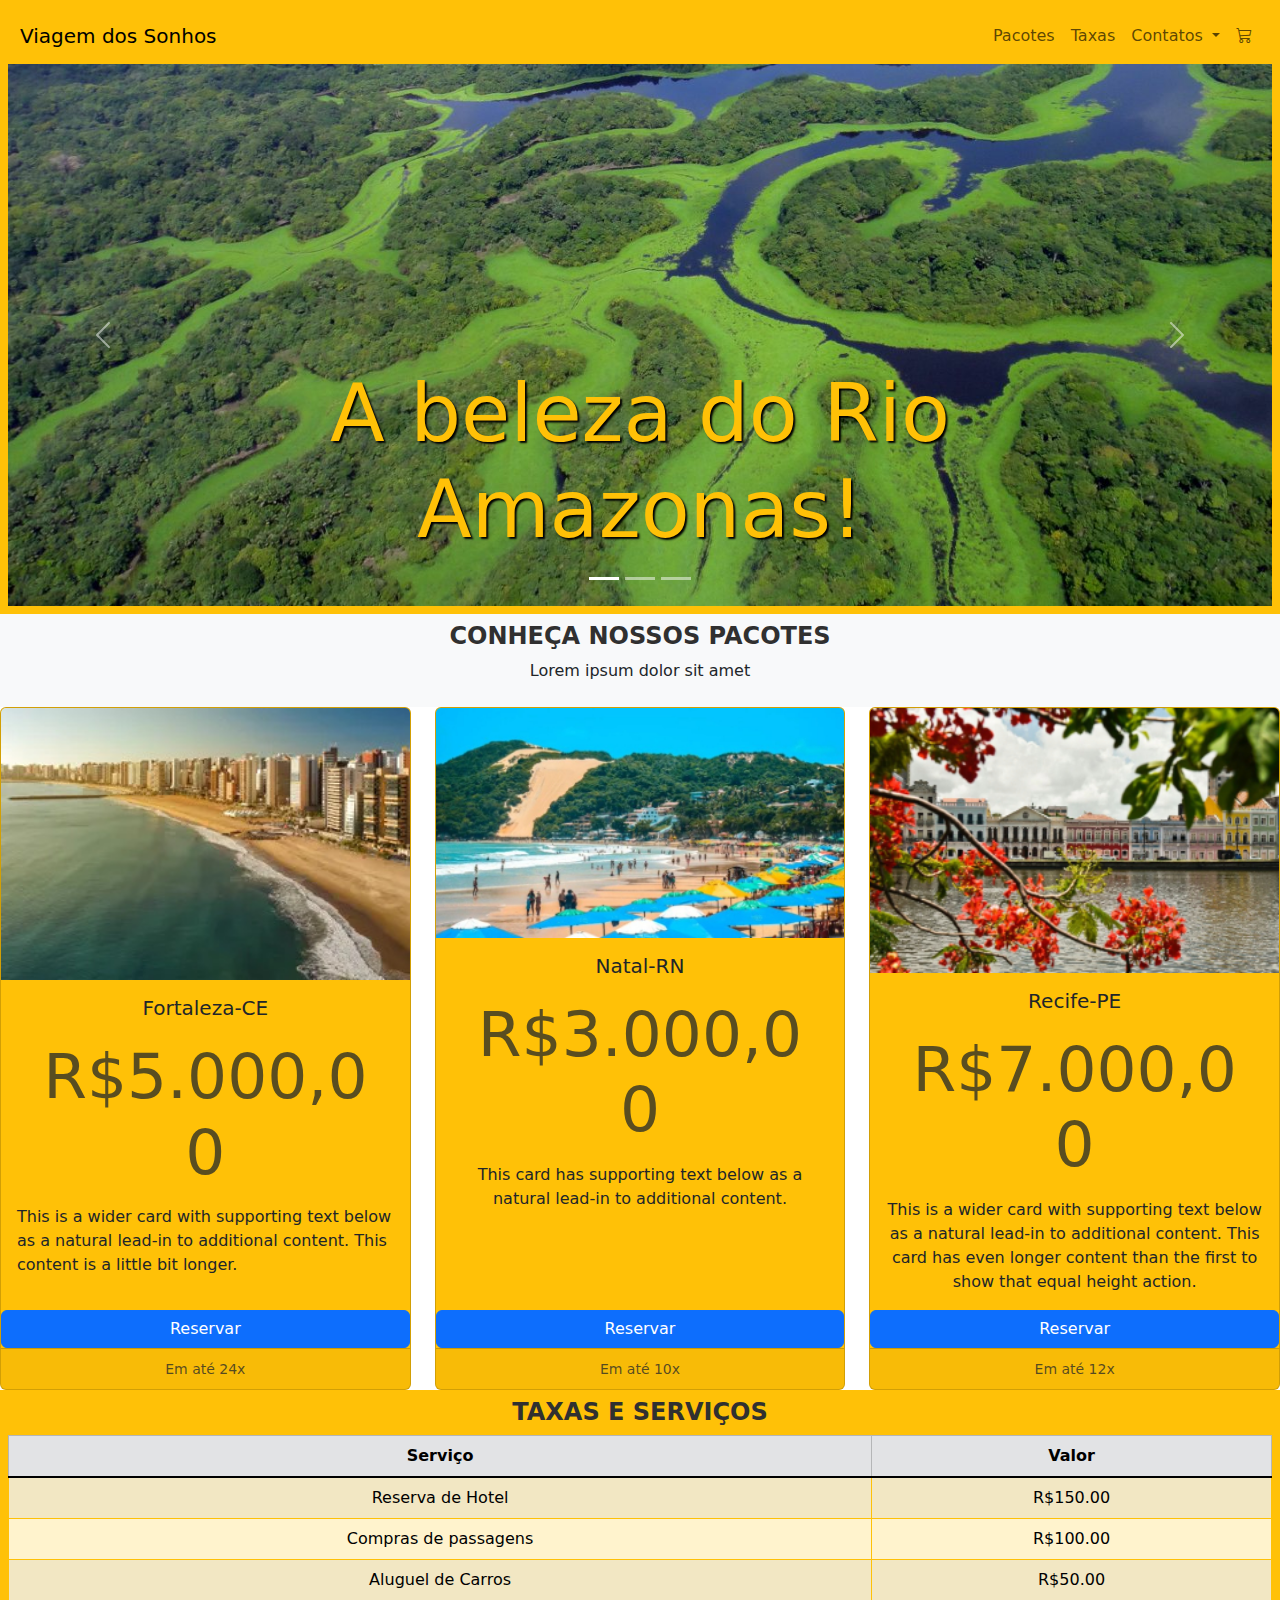
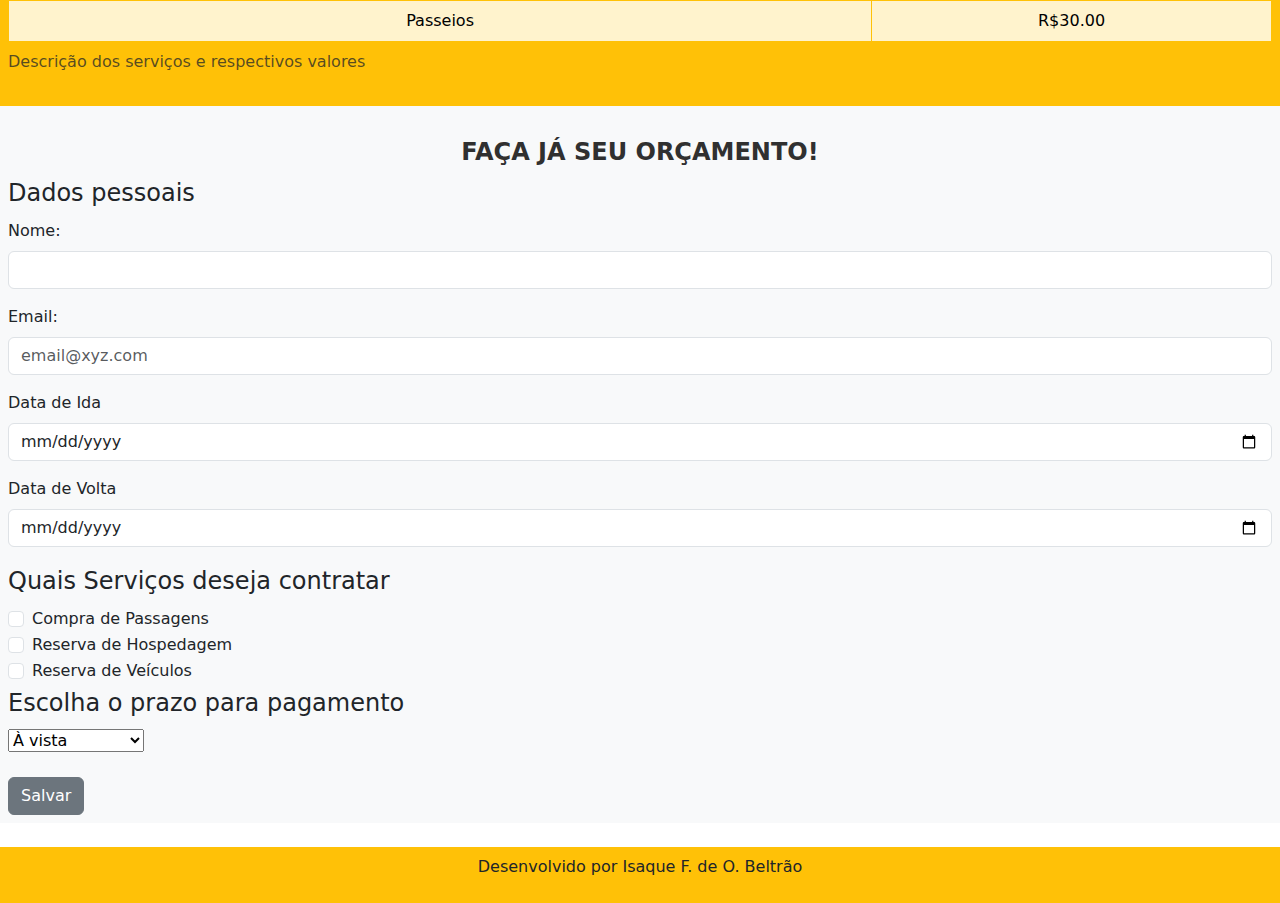
<file: index.html>
<!DOCTYPE html>
<html lang="pt-BR">

<head>
    <meta charset="UTF-8">
    <meta http-equiv="X-UA-Compatible" content="IE=edge">
    <meta name="viewport" content="width=device-width, initial-scale=1.0">
    <link href="https://cdn.jsdelivr.net/npm/bootstrap@5.3.3/dist/css/bootstrap.min.css" rel="stylesheet"
        integrity="sha384-QWTKZyjpPEjISv5WaRU9OFeRpok6YctnYmDr5pNlyT2bRjXh0JMhjY6hW+ALEwIH"
        crossorigin="anonymous">
    <link rel="stylesheet" href="https://cdn.jsdelivr.net/npm/bootstrap-icons@1.11.3/font/bootstrap-icons.min.css">
    <link rel="stylesheet" href="style.css">
    <title>A viagem dos Sonhos</title>
</head>

<body>
    <header class="container-fluid p-2 bg-warning text-center">
        <nav class="navbar navbar-expand-lg bg-warning">
            <div class="container-fluid">
                <a class="navbar-brand" href="#">Viagem dos Sonhos</a>
                <button class="navbar-toggler" type="button" data-bs-toggle="collapse"
                    data-bs-target="#navbarSupportedContent" aria-controls="navbarSupportedContent" aria-expanded="false"
                    aria-label="Toggle navigation">
                    <span class="navbar-toggler-icon"></span>
                </button>
                <div class="collapse navbar-collapse justify-content-end bg-warning" id="navbarSupportedContent">
                    <ul class="navbar-nav">
                        <li class="nav-item">
                            <a class="nav-link" aria-current="page" href="#">Pacotes</a>
                        </li>
                        <li class="nav-item">
                            <a class="nav-link" href="#">Taxas</a>
                        </li>
                        <li class="nav-item dropdown">
                            <a class="nav-link dropdown-toggle" href="#" role="button" data-bs-toggle="dropdown"
                                aria-expanded="false">
                                Contatos
                            </a>
                            <ul class="dropdown-menu">
                                <li><a class="dropdown-item" href="#">Action</a></li>
                                <li><a class="dropdown-item" href="#">Another action</a></li>
                                <li>
                                    <hr class="dropdown-divider">
                                </li>
                                <li><a class="dropdown-item" href="#">Something else here</a></li>
                            </ul>
                        </li>
                        <li class="nav-item">
                            <a class="nav-link" href="#"><i class="bi bi-cart3"></i></a>
                        </li>
                    </ul>
                </div>
            </div>
        </nav>

        <div id="carouselExampleCaptions" class="carousel slide">
            <div class="carousel-indicators">
                <button type="button" data-bs-target="#carouselExampleCaptions" data-bs-slide-to="0" class="active"
                    aria-current="true" aria-label="Slide 1"></button>
                <button type="button" data-bs-target="#carouselExampleCaptions" data-bs-slide-to="1"
                    aria-label="Slide 2"></button>
                <button type="button" data-bs-target="#carouselExampleCaptions" data-bs-slide-to="2"
                    aria-label="Slide 3"></button>
            </div>
            <div class="carousel-inner">
                <div class="carousel-item active">
                    <img src="img/carousel/amazonas-1400x600.jpg" class="d-block w-100" alt="...">
                    <div class="carousel-caption d-none d-md-block">
                        <h5>A beleza do Rio Amazonas!</h5>
                    </div>
                </div>
                <div class="carousel-item">
                    <img src="img/carousel/chapada-veadeiros.jpeg" class="d-block w-100" alt="...">
                    <div class="carousel-caption d-none d-md-block">
                        <h5>Esse é o seu lugar!</h5>
                    </div>
                </div>
                <div class="carousel-item">
                    <img src="img/carousel/maceio.jpg" class="d-block w-100" alt="...">
                    <div class="carousel-caption d-none d-md-block">
                        <h5>Entre mares e montanhas!</h5>
                    </div>
                </div>
            </div>
            <button class="carousel-control-prev" type="button" data-bs-target="#carouselExampleCaptions"
                data-bs-slide="prev">
                <span class="carousel-control-prev-icon" aria-hidden="true"></span>
                <span class="visually-hidden">Previous</span>
            </button>
            <button class="carousel-control-next" type="button" data-bs-target="#carouselExampleCaptions"
                data-bs-slide="next">
                <span class="carousel-control-next-icon" aria-hidden="true"></span>
                <span class="visually-hidden">Next</span>
            </button>
        </div>
    </header>

    <section class="container-fluid bg-light text-center p-2">
        <h2>Conheça nossos pacotes</h2>
        <p> Lorem ipsum dolor sit amet </p>
    </section>
       <footer>
        <div class="row row-cols-1 row-cols-md-3 g-4">
            <div class="col">
                <div class="card h-100 bg-warning">
                    <img src="/img/fortaleza.jpg" class="card-img-top" alt="fortaleza">
                    <div class="card-body">
                        <h5 class="card-title text-center">Fortaleza-CE</h5>
                        <h1 class="card-subtitle text-muted">R$5.000,00</h1>
                        <p class="card-text">This is a wider card with supporting text below as a natural lead-in to
                            additional content. This content is a little bit longer.</p>
                    </div>
                    <a href="#" class="btn btn-primary" data-bs-toggle="modal"
                        data-bs-target="#exampleModal">Reservar</a>
                    <div class="card-footer text-center">
                        <small class="text-muted">Em até 24x</small>
                    </div>


                </div>
            </div>
            <div class="col">
                <div class="card h-100 bg-warning">
                    <img src="/img/Natal.jpg" class="card-img-top" alt="Natal">
                    <div class="card-body text-center">
                        <h5 class="card-title">Natal-RN</h5>
                        <h1 class="card-subtitle text-muted">R$3.000,00</h1>
                        <p class="card-text" class="mb-0">This card has supporting text below as a natural lead-in to additional
                            content.</p>
                    </div>
                    <a href="#" class="btn btn-primary" data-bs-toggle="modal"
                        data-bs-target="#exampleModal">Reservar</a>
                    <div class="card-footer text-center">
                        <small class="text-muted"> Em até 10x</small>
                    </div>
                </div>
            </div>
            <div class="col">
                <div class="card h-100 bg-warning">
                    <img src="/img/recife-2.jpg" class="card-img-top" alt="recife">
                    <div class="card-body">
                        <h5 class="card-title text-center">Recife-PE</h5>
                        <h1 class="card-subtitle text-muted">R$7.000,00</h1>
                        <p class="card-text text-center">This is a wider card with supporting text below as a natural
                            lead-in to
                            additional content. This card has even longer content than the first to show that equal
                            height action.</p>
                    </div>
                    <a href="#" class="btn btn-primary" data-bs-toggle="modal"
                        data-bs-target="#exampleModal">Reservar</a>
                    <div class="card-footer text-center">
                        <small class="text-muted"> Em até 12x</small>
                    </div>
                </div>
            </div>
        </div>



        <section class="container-fluid  bg-warning text-center p-2">
            <h3>Taxas e serviços</h3>
            <table class="table table-warning table-striped table-hover table-bordered border-warning">

                <caption>Descrição dos serviços e respectivos valores</caption>
                <thead class="table-secondary">
                    <tr>
                        <th>Serviço</th>
                        <th>Valor</th>
                    </tr>
                </thead>
                <tbody class="table-group-divider">
                    <tr>
                        <td>Reserva de Hotel</td>
                        <td>R$150.00</td>
                    </tr>
                    <tr>
                        <td>Compras de passagens</td>
                        <td>R$100.00</td>
                    </tr>
                    <tr>
                        <td>Aluguel de Carros</td>
                        <td>R$50.00</td>
                    </tr>
                    <tr>
                        <td>Passeios</td>
                        <td>R$30.00</td>
                    </tr>
                </tbody>
            </table>
        </section>
    </footer>
    <section class="container-fluid bg-light p-2">
        <br>
        <h2 class="text-center">Faça já seu orçamento!</h2>
        <form method="get" action="">
            <fieldset>
                <legend>Dados pessoais</legend>
                <div class="mb-3">
                    <label class="form-label" for="Nome">
                        Nome:
                    </label>
                    <input type="text" class="form-control" name="Nome" id="Nome">
                </div>

                <div class="mb-3">
                    <label class="form-label" for="email">
                        Email:
                    </label>
                    <input type="email" name="email" placeholder="email@xyz.com" class="form-control" required
                        id="email">
                </div>

                <div class="mb-3">
                    <label class="form-label" for="dataIda">
                        Data de Ida
                    </label>
                    <input type="date" class="form-control" name="dataIda" id="dataIda">
                </div>

                <div class="mb-3">
                    <label class="form-label" for="dataVolta">
                        Data de Volta
                    </label>
                    <input type="date" class="form-control" name="dataVolta" id="dataVolta">
                </div>


                <fieldset>
                    <legend>Quais Serviços deseja contratar</legend>

                    <div class="form-check">
                        <input type="checkbox" class="form-check-input" name="passagens" id="CompraPassagem"
                            value="passagens">

                        <label class="form-check-label" for="CompraPassagem">
                            Compra de Passagens
                        </label>

                    </div>

                    <div class="form-check">
                        <input type="checkbox" class="form-check-input" name="reserva" id="reservaHospedagem"
                            value="hospedagem">

                        <label class="form-check-label" for="reservaHospedagem">
                            Reserva de Hospedagem
                        </label>

                    </div>

                    <div class="form-check">
                        <input type="checkbox" class="form-check-input" name="reserva" id="reservaVeiculos"
                            value="veiculos">

                        <label class="form-check-label" for="reservaVeiculos">
                            Reserva de Veículos
                        </label>
                    </div>

                </fieldset>

                <fieldset>
                    <legend>Escolha o prazo para pagamento</legend>
                    <select name="prazoPagamento">
                        <option value="À vista">À vista</option>
                        <option value="5x s/juros">5x sem juros</option>
                        <option value="10x">10x com juros</option>

                    </select>
                </fieldset>
                <br>
                <button class="btn btn-secondary">Salvar</button>

        </form>
    </section>
    </section> <br>
    
    <footer class="container-fluid bg-warning text-center p-2">
        <p>Desenvolvido por Isaque F. de O. Beltrão</p>
    </footer>
    <script src="https://cdn.jsdelivr.net/npm/bootstrap@5.3.3/dist/js/bootstrap.bundle.min.js"
        integrity="sha384-YvpcrYf0tY3lHB60NNkmXc5s9fDVZLESaAA55NDzOxhy9GkcIdslK1eN7N6jIeHz"
        crossorigin="anonymous"></script>
</body>

<!-- Modal -->
<div class="modal fade" id="exampleModal" tabindex="-1" aria-labelledby="exampleModalLabel" aria-hidden="true">
    <div class="modal-dialog">
        <div class="modal-content">
            <div class="modal-header">
                <h5 class="modal-title" id="exampleModalLabel">Suas compras</h5>
                <button type="button" class="btn-close" data-bs-dismiss="modal" aria-label="Close"></button>
            </div>
            <div class="modal-body">
                Compras adicionadas ao carrinho!
            </div>
            <div class="modal-footer">
                <button type="button" class="btn btn-primary" data-bs-dismiss="modal">Continuar comprando</button>
                <a href="checkout.html" type="button" class="btn btn-success">Finalizar Compras</a>
            </div>
        </div>
    </div>
</div>

</html>
</file>
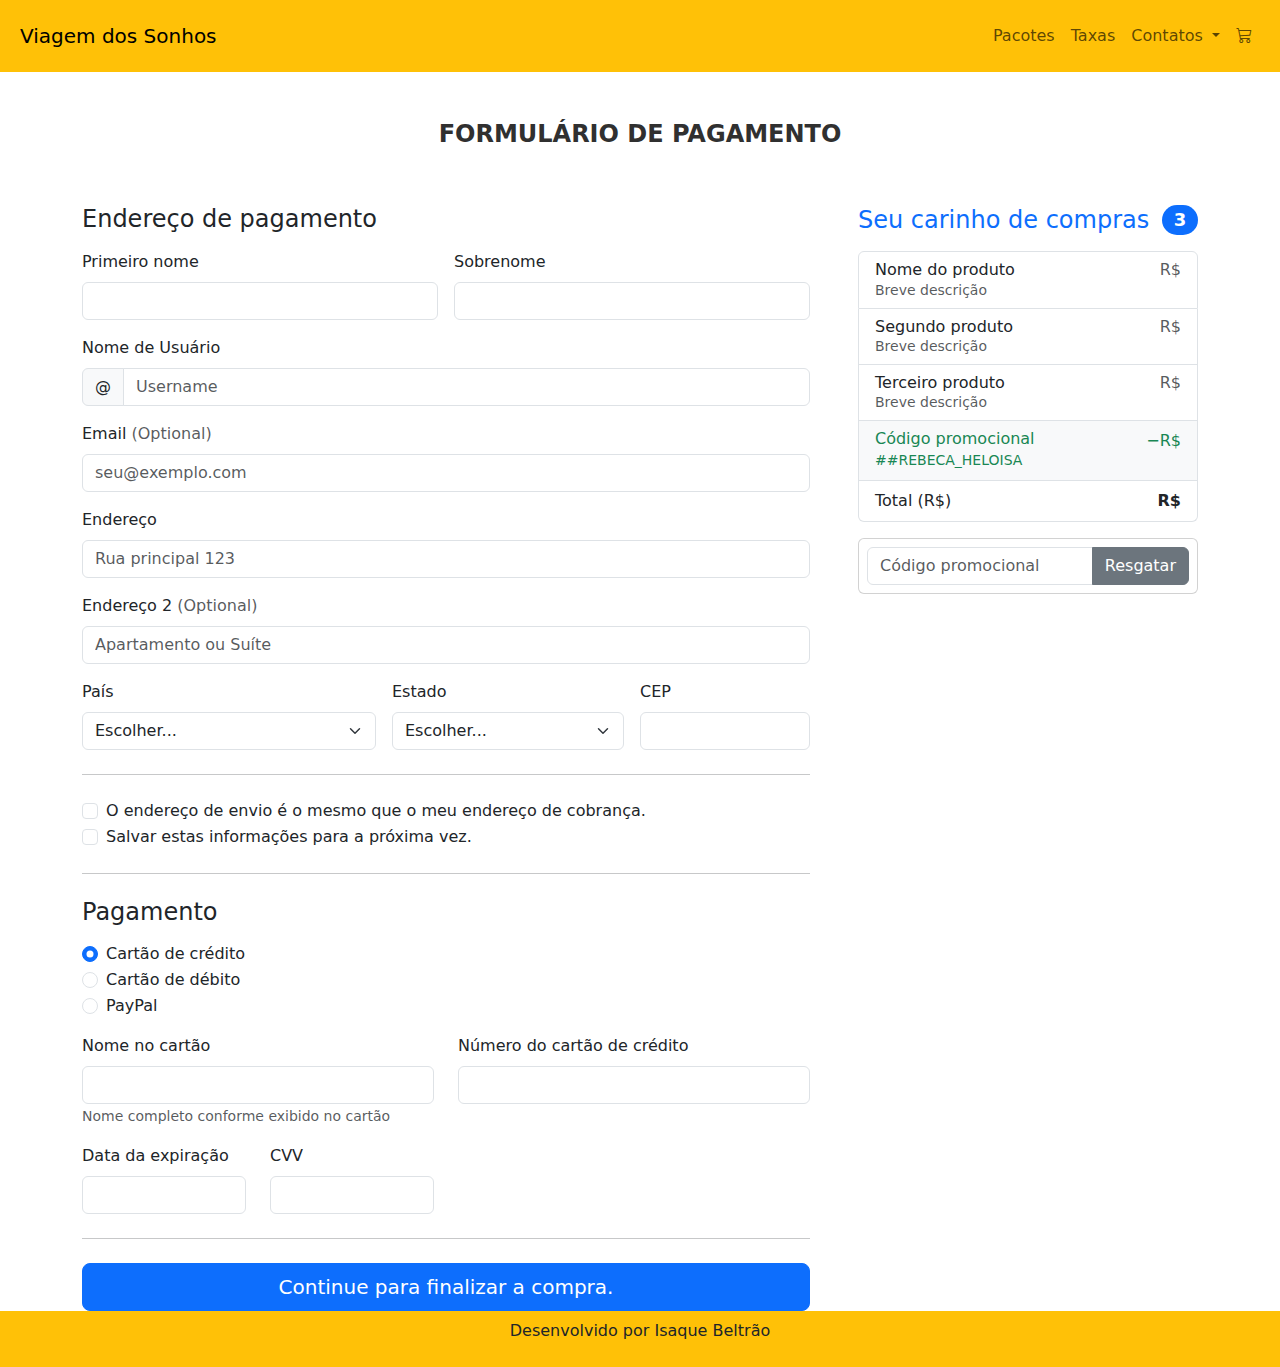
<file: checkout.html>
<!DOCTYPE html>
<html lang="pt-BR">

<head>
    <meta charset="UTF-8">
    <meta http-equiv="X-UA-Compatible" content="IE=edge">
    <meta name="viewport" content="width=device-width, initial-scale=1.0">
    <link href="https://cdn.jsdelivr.net/npm/bootstrap@5.3.3/dist/css/bootstrap.min.css" rel="stylesheet"integrity="sha384-QWTKZyjpPEjISv5WaRU9OFeRpok6YctnYmDr5pNlyT2bRjXh0JMhjY6hW+ALEwIH" crossorigin="anonymous">
    <link rel="stylesheet" href="https://cdn.jsdelivr.net/npm/bootstrap-icons@1.11.3/font/bootstrap-icons.min.css">
    <link rel="stylesheet" href="style.css">
    <title>A viagem dos Sonhos</title>

</head>

<body>
    <header class="container-fluid p-2 bg-warning text-center">

        <nav class="navbar navbar-expand-lg bg-warning">
            <div class="container-fluid">
                <a class="navbar-brand" href="#">Viagem dos Sonhos</a>
                <button class="navbar-toggler" type="button" data-bs-toggle="collapse"
                    data-bs-target="#navbarSupportedContent" aria-controls="navbarSupportedContent"
                    aria-expanded="false" aria-label="Toggle navigation">
                    <span class="navbar-toggler-icon"></span>
                </button>
                <div class="collapse navbar-collapse justify-content-end bg-warning" id="navbarSupportedContent">
                    <ul class="navbar-nav">
                        <li class="nav-item">
                            <a class="nav-link" aria-current="page" href="#">Pacotes</a>
                        </li>
                        <li class="nav-item">
                            <a class="nav-link" href="#">Taxas</a>
                        </li>
                        <li class="nav-item dropdown">
                            <a class="nav-link dropdown-toggle" href="#" role="button" data-bs-toggle="dropdown"
                                aria-expanded="false">
                                Contatos
                            </a>
                            <ul class="dropdown-menu">
                                <li><a class="dropdown-item" href="#">Ação</a></li>
                                <li><a class="dropdown-item" href="#">Outra ação</a></li>
                                <li>
                                    <hr class="dropdown-divider">
                                </li>
                                <li><a class="dropdown-item" href="#">Algo mais aqui</a></li>
                            </ul>
                        </li>
                        <li class="nav-item">
                            <a class="nav-link" href="#"><i class="bi bi-cart3"></i></a>
                            
                        </li>
                    </ul>

                </div>
            </div>
        </nav>
    </header>
        <main class="container">
            <div class="py-5 text-center">
                <h2>Formulário de pagamento</h2>
            </div>

            <div class="row g-5">
                <div class="col-md-5 col-lg-4 order-md-last">
                    <h4 class="d-flex justify-content-between align-items-center mb-3">
                        <span class="text-primary">Seu carinho de compras</span>
                        <span class="badge bg-primary rounded-pill">3</span>
                    </h4>
                    <ul class="list-group mb-3">
                        <li class="list-group-item d-flex justify-content-between lh-sm">
                            <div>
                                <h6 class="my-0">Nome do produto</h6>
                                <small class="text-body-secondary">Breve descrição</small>
                            </div>
                            <span class="text-body-secondary">R$</span>
                        </li>
                        <li class="list-group-item d-flex justify-content-between lh-sm">
                            <div>
                                <h6 class="my-0">Segundo produto</h6>
                                <small class="text-body-secondary">Breve descrição</small>
                            </div>
                            <span class="text-body-secondary">R$</span>
                        </li>
                        <li class="list-group-item d-flex justify-content-between lh-sm">
                            <div>
                                <h6 class="my-0">Terceiro produto</h6>
                                <small class="text-body-secondary">Breve descrição</small>
                            </div>
                            <span class="text-body-secondary">R$</span>
                        </li>
                        <li class="list-group-item d-flex justify-content-between bg-body-tertiary">
                            <div class="text-success">
                                <h6 class="my-0">Código promocional</h6>
                                <small>##REBECA_HELOISA</small>
                            </div>
                            <span class="text-success">−R$</span>
                        </li>
                        <li class="list-group-item d-flex justify-content-between">
                            <span>Total (R$)</span>
                            <strong>R$</strong>
                        </li>
                    </ul>

                    <form class="card p-2">
                        <div class="input-group">
                            <input type="text" class="form-control" placeholder="Código promocional">
                            <button type="submit" class="btn btn-secondary">Resgatar</button>
                        </div>
                    </form>
                </div>
                <div class="col-md-7 col-lg-8">
                    <h4 class="mb-3">Endereço de pagamento</h4>
                    <form class="needs-validation" novalidate>
                        <div class="row g-3">
                            <div class="col-sm-6">
                                <label for="firstName" class="form-label">Primeiro nome</label>
                                <input type="text" class="form-control" id="firstName" placeholder="" value="" required>
                                <div class="invalid-feedback">
                                    Nome válido é necessário..
                                </div>
                            </div>

                            <div class="col-sm-6">
                                <label for="lastName" class="form-label">Sobrenome</label>
                                <input type="text" class="form-control" id="lastName" placeholder="" value="" required>
                                <div class="invalid-feedback">
                                    "Sobrenome válido é obrigatório".
                                </div>
                            </div>

                            <div class="col-12">
                                <label for="username" class="form-label">Nome de Usuário</label>
                                <div class="input-group has-validation">
                                    <span class="input-group-text">@</span>
                                    <input type="text" class="form-control" id="username" placeholder="Username"
                                        required>
                                    <div class="invalid-feedback">
                                        Seu nome de Usuário é obrigatório.
                                    </div>
                                </div>
                            </div>

                            <div class="col-12">
                                <label for="email" class="form-label">Email <span
                                        class="text-body-secondary">(Optional)</span></label>
                                <input type="email" class="form-control" id="email" placeholder="seu@exemplo.com">
                                <div class="invalid-feedback">                                   
                                    Por favor, insira um endereço de e-mail válido para atualizações de envio.
                                </div>
                            </div>

                            <div class="col-12">
                                <label for="address" class="form-label">Endereço</label>
                                <input type="text" class="form-control" id="address" placeholder="Rua principal 123"
                                    required>
                                <div class="invalid-feedback">
                                    Por favor, insira seu endereço de entrega.
                                </div>
                            </div>

                            <div class="col-12">
                                <label for="address2" class="form-label">Endereço 2 <span
                                        class="text-body-secondary">(Optional)</span></label>
                                <input type="text" class="form-control" id="address2" placeholder="Apartamento ou Suíte">
                            </div>

                            <div class="col-md-5">
                                <label for="country" class="form-label">País</label>
                                <select class="form-select" id="country" required>
                                    <option value="">Escolher...</option>
                                    <option>Brasil</option>
                                </select>
                                <div class="invalid-feedback">
                                    Por favor, selecione um país válido.
                                </div>
                            </div>

                            <div class="col-md-4">
                                <label for="state" class="form-label">Estado</label>
                                <select class="form-select" id="state" required>
                                    <option value="">Escolher...</option>
                                    <option>California</option>
                                </select>
                                <div class="invalid-feedback">
                                    Por favor, selecione um estado válido..
                                </div>
                            </div>

                            <div class="col-md-3">
                                <label for="zip" class="form-label">CEP</label>
                                <input type="text" class="form-control" id="zip" placeholder="" required>
                                <div class="invalid-feedback">
                                    Código postal é obrigatório.
                                </div>
                            </div>
                        </div>

                        <hr class="my-4">

                        <div class="form-check">
                            <input type="checkbox" class="form-check-input" id="same-address">
                            <label class="form-check-label" for="same-address">O endereço de envio é o mesmo que o meu endereço de cobrança.</label>
                        </div>

                        <div class="form-check">
                            <input type="checkbox" class="form-check-input" id="save-info">
                            <label class="form-check-label" for="save-info">Salvar estas informações para a próxima vez.</label>
                        </div>

                        <hr class="my-4">

                        <h4 class="mb-3">Pagamento</h4>

                        <div class="my-3">
                            <div class="form-check">
                                <input id="credit" name="paymentMethod" type="radio" class="form-check-input" checked
                                    required>
                                <label class="form-check-label" for="credit">Cartão de crédito</label>
                            </div>
                            <div class="form-check">
                                <input id="debit" name="paymentMethod" type="radio" class="form-check-input" required>
                                <label class="form-check-label" for="debit">Cartão de débito</label>
                            </div>
                            <div class="form-check">
                                <input id="paypal" name="paymentMethod" type="radio" class="form-check-input" required>
                                <label class="form-check-label" for="paypal">PayPal</label>
                            </div>
                        </div>

                        <div class="row gy-3">
                            <div class="col-md-6">
                                <label for="cc-name" class="form-label">Nome no cartão</label>
                                <input type="text" class="form-control" id="cc-name" placeholder="" required>
                                <small class="text-body-secondary">Nome completo conforme exibido no cartão</small>
                                <div class="invalid-feedback">
                                    O nome no cartão é obrigatório.
                                </div>
                            </div>

                            <div class="col-md-6">
                                <label for="cc-number" class="form-label">Número do cartão de crédito</label>
                                <input type="text" class="form-control" id="cc-number" placeholder="" required>
                                <div class="invalid-feedback">
                                    O número do cartão de crédito é obrigatório.
                                </div>
                            </div>

                            <div class="col-md-3">
                                <label for="cc-expiration" class="form-label">Data da expiração</label>
                                <input type="text" class="form-control" id="cc-expiration" placeholder="" required>
                                <div class="invalid-feedback">
                                    Data da expiração é obrigatório
                                </div>
                            </div>

                            <div class="col-md-3">
                                <label for="cc-cvv" class="form-label">CVV</label>
                                <input type="text" class="form-control" id="cc-cvv" placeholder="" required>
                                <div class="invalid-feedback">
                                    Código de segurança obrigatório
                                </div>
                            </div>
                        </div>

                        <hr class="my-4">

                        <button class="w-100 btn btn-primary btn-lg" type="submit">Continue para finalizar a compra.</button>
                    </form>
                </div>
            </div>
        </main>

        <footer class="container-fluid bg-warning text-center p-2">
            <p>Desenvolvido por Isaque Beltrão</p>
        </footer>
        <script src="https://cdn.jsdelivr.net/npm/bootstrap@5.3.3/dist/js/bootstrap.bundle.min.js"
            integrity="sha384-YvpcrYf0tY3lHB60NNkmXc5s9fDVZLESaAA55NDzOxhy9GkcIdslK1eN7N6jIeHz"
            crossorigin="anonymous"></script>
</body>
<div class="modal fade" id="exampleModal" tabindex="-1" aria-labelledby="exampleModalLabel" aria-hidden="true">
    <div class="modal-dialog">
        <div class="modal-content">
            <div class="modal-header">
                <h5 class="modal-title" id="exampleModalLabel">Suas compras</h5>
                <button type="button" class="btn-close" data-bs-dismiss="modal" aria-label="Close"></button>
            </div>
            <div class="modal-body">
                Compras adicionadas ao carinho!
            </div>
            <div class="modal-footer">
                <button type="button" class="btn btn-primary" data-bs-dismiss="modal">Continuar comprando</button>
                <button type="button" class="btn btn-success">Finalizar Compras</button>
            </div>
        </div>
    </div>
</div>

</html>
</file>
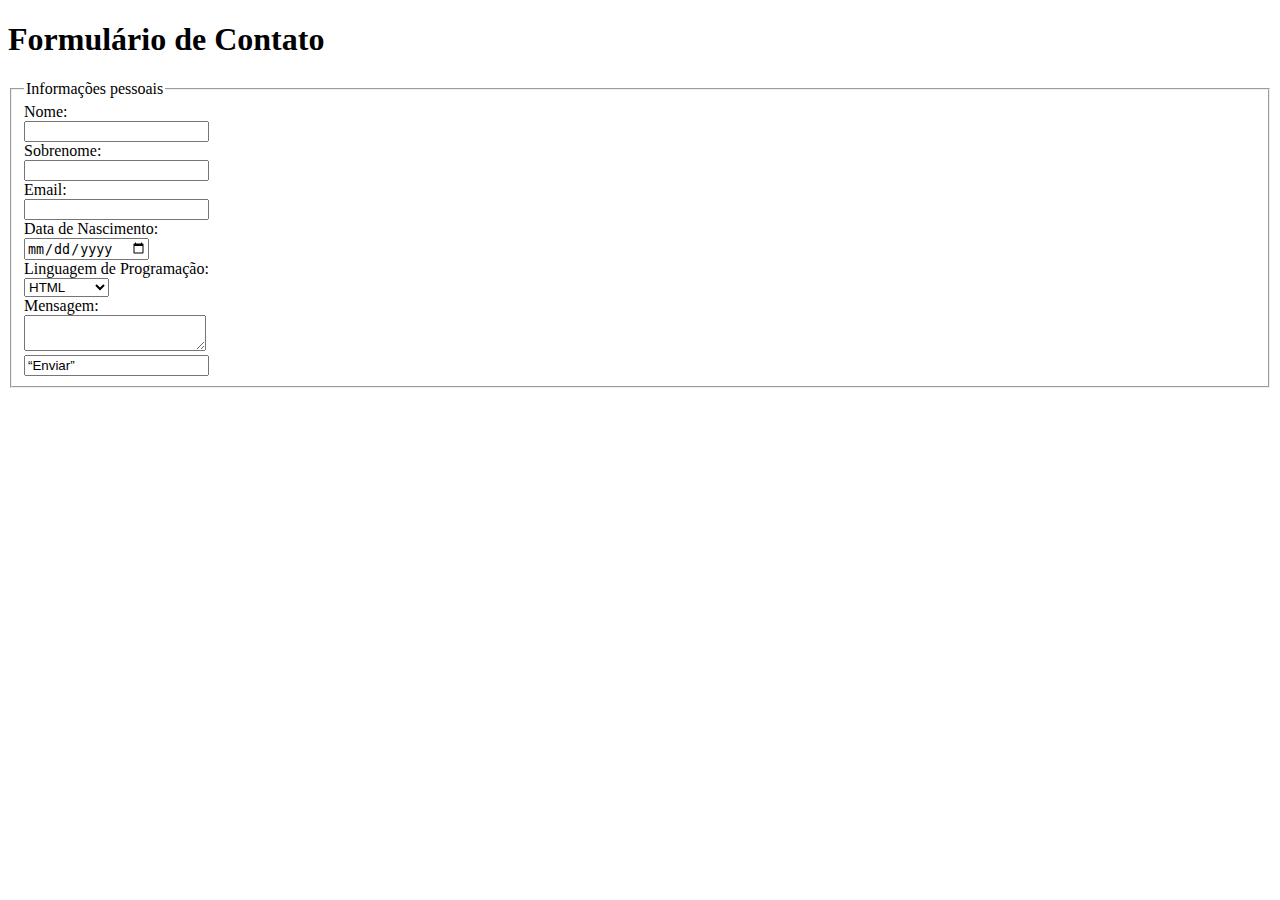
<file: contato.html>
<!DOCTYPE html>
<html lang="en">
<head>
    <meta charset="UTF-8">
    <meta name="viewport" content="width=device-width, initial-scale=1.0">
    <title>Formulário de Contato</title>
</head>
<body>
    <h1>Formulário de Contato</h1>
    <form>
        <fieldset>
            <legend>Informações pessoais</legend>
            <label for="nome">Nome:</label><br>
            <input type="text" id="nome" name="nome"><br>
            <label for="sobrenome">Sobrenome:</label><br>
            <input type="text" id="sobrenome" name="sobrenome"><br>
            <label for="email">Email:</label><br>
            <input type="email" id="email" name="email"><br>
            <label for="dataNascimento">Data de Nascimento:</label><br>
            <input type="date" id="dataNascimento" name="dataNascimento"><br>
            <label for="linguagem">Linguagem de Programação:</label><br>
            <select id="linguagem" name="linguagem">
                <option value="html">HTML</option>
                <option value="css">CSS</option>
                <option value="javascript">JavaScript</option>
            </select><br>
            <label  for=“mensagem”>Mensagem:</label><br>
            <textarea  id=“mensagem”  name=“mensagem”>
            </textarea><br>
            <input type=“submit”  value=“Enviar”>
        </fieldset>
    </form>
</body>
</html>
</file>
<file: style.css>
header p{
    color: #ffffff;
    font-weight: 600;
}

/* Melhorias no h1 */
h1 {
    font-size: 63px;
    color: #303030;
    padding: 15px;
    color: white;
    text-align: center;
}

/* Melhorias no h2 */
h2,h3 {
    font-size: 24px;
    text-transform: uppercase;
    color: #303030;
    font-weight: 600;
}

.carousel-caption h5{
    font-size: 80px;
    color: #ffc107;
    text-shadow: 2px 2px 2px black;
}

.carousel-control-prev-icon,
.carousel-control-next-icon {
    transition: opacity 0.3s ease; /* Transição suave de opacidade */
}

.carousel-control-prev:hover .carousel-control-prev-icon,
.carousel-control-next:hover .carousel-control-next-icon {
    opacity: 0.7; /* Opacidade aumentada ao passar o mouse */
}
</file>
